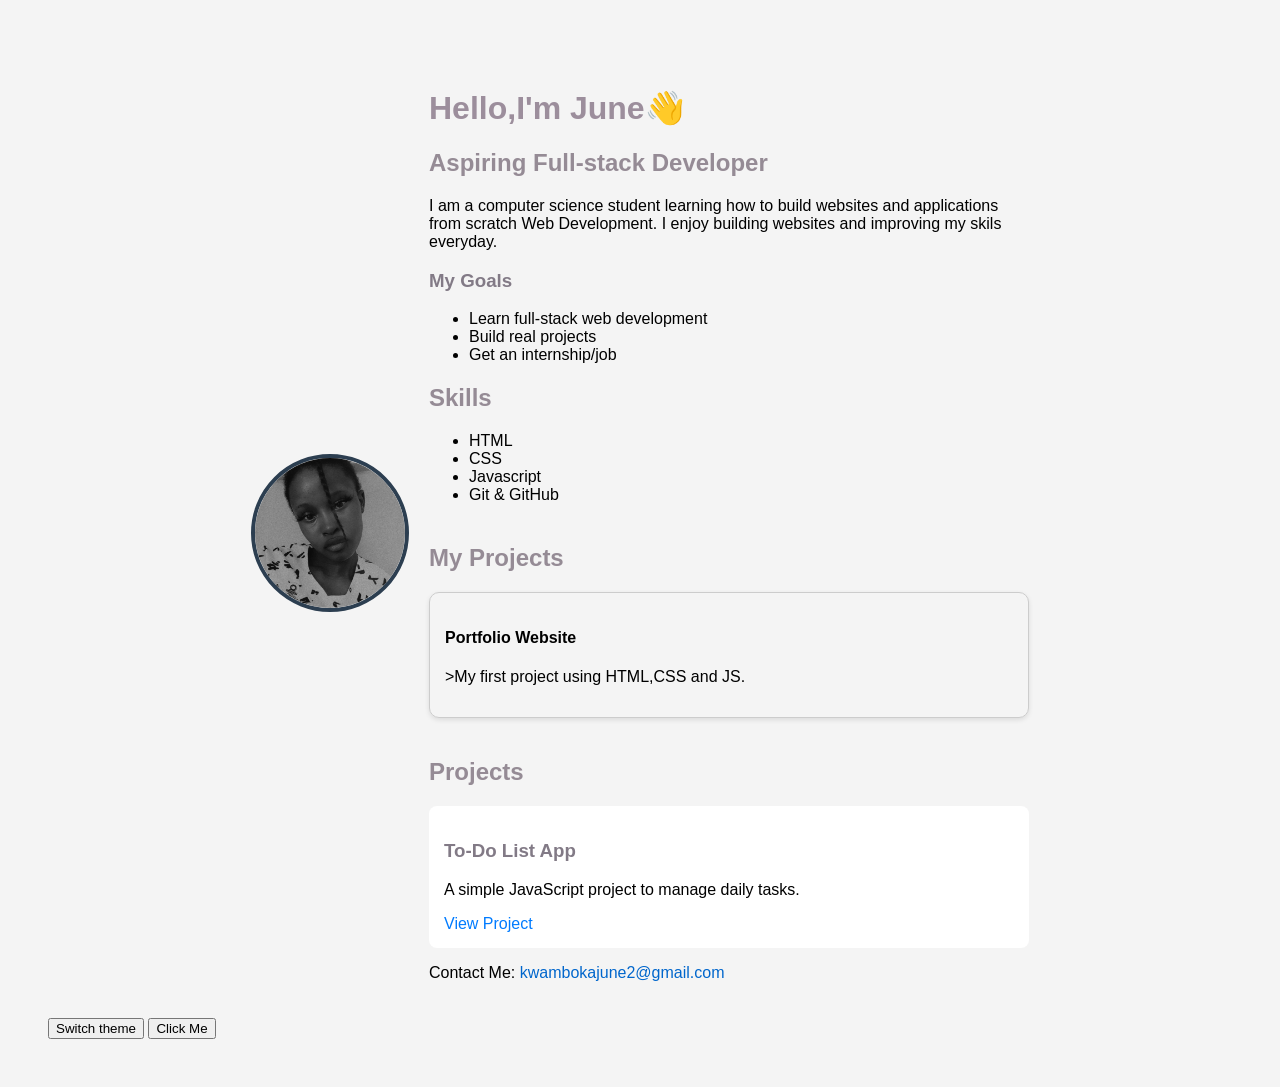
<file: index.html>
<!DOCTYPE html>
<html lang="en">
<head>
    <meta charset="UTF-8">
    <title>June Kwamboka|Portfolio</title>
    
    <meta name="viewport" content="width=device-width, initial-scale=1.0">
    <link rel="stylesheet"href="style.css">
    
    </head> 
<body>
    <div class="container">
        <img src="images/profile.jpg" alt="My photo" class="profile-img">
        <div class="content">
    <h1>Hello,I'm June👋</h1>

    <h2>Aspiring Full-stack Developer</h2>
    <p>
        I am a computer science student learning how to build websites and applications from scratch Web Development.
        I enjoy building websites and improving my skils everyday.
    </p>
    <h3>My Goals</h3>
    <ul>
        <li>Learn full-stack web development</li>
        <li>Build real projects</li>
        <li>Get an internship/job</li>
    </ul><section>
        <h2>Skills</h2>
        <ul>
            <li>HTML</li>
            <li>CSS</li>
            <li>Javascript</li>
            <li>Git & GitHub</li>
        </ul>
    </section>
     <section id="projects">
        <h2>My Projects</h2>
        <div class="projects-container">
            <div class="project-card">
            <h4>Portfolio Website</h4>
            <p>>My first project using HTML,CSS and JS.</p>
            </div>
        </div>
    </section>
    <section id="projects">
  <h2>Projects</h2>
  <div class="project">
    <h3>To-Do List App</h3>
    <p>A simple JavaScript project to manage daily tasks.</p>
    <a href="projects/todo-app/index.html" target="_blank">View Project</a>
  </div>
</section>
    <p>
        Contact Me:
        <a
        href="mailto:kwambokajune2@gmail.com">kwambokajune2@gmail.com
    </a>
    </p> 
    </div>
    </div>
    <button id="themeBtn">Switch theme</button>
    <button id="welcomeBtn">Click Me</button>


    <script src="script.js"></script>

</body>
</html>
<!-- Updated today-->
 <!-- Ready to deploy -->
  <!-- Ready for GitHub Pages deployment -->
</file>
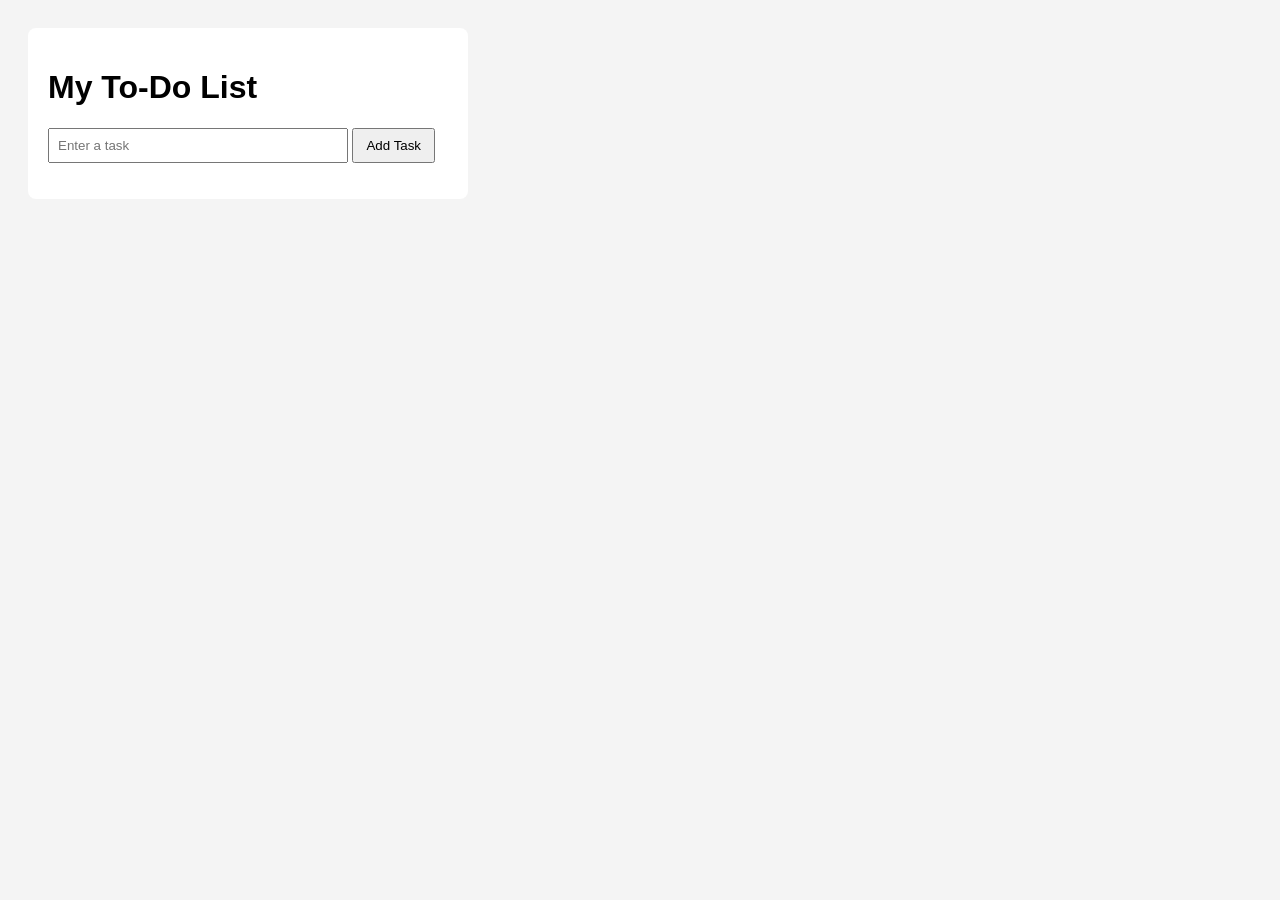
<file: projects/todo-app/index.html>
<!DOCTYPE html> 
<html lang="en">
<head>
    <meta charset="UTF-8">
    <title>To-Do List </title>
    
    <meta name="viewport" content="width=device-width, initial-scale=1.0">
    <link rel="stylesheet"href="style.css">
    
    </head>
<body>
    <div class="todo-container">
        <h1>My To-Do List</h1>
        <input type="text" id="taskInput" placeholder="Enter a task">
        <button id="addTaskBtn">Add Task</button>
        <ul id="taskList"></ul>
    </div>
    <script src="script.js"></script>   
</body>
</html>
</file>
<file: style.css>
body{
    font-family: Arial, sans-serif;
    background-color: #f4f4f4;
    color: #000;
    padding: 40px;
}
h1{
    color:#9c8e9c;
}
h2{
    color:#958b95;
}
h3{
    color: #827a86;
}
a{
    color:#0066cc;
    text-decoration:none;
}
a:hover{
    text-decoration:underline;
}
.container{
    display:flex;
    align-items:center;
    justify-content: center;
    padding: 20px;
    gap: 20px;
    max-width: 100%;
    box-sizing: border-box;
    
    
}
.dark-mode{
    background-color: #121212;
    color: #fff;

}

.button{
    padding: 10px 20px;
    border: none;
    border-radius: 8px;
    background-color: #333;
    color: white;
    font-size: 16px;
    cursor: pointer;
}
button hover{
    background-color: #555;
}
.project-container{
    display: flex;
    flex-wrap: wrap;
    gap: 20px;
}
#projects {
  margin-top: 40px;
}

.project {
  background: #fff;
  padding: 15px;
  margin-bottom: 15px;
  border-radius: 8px;
}

.project a {
  color: #007bff;
  text-decoration: none;
}

.project a:hover {
  text-decoration: underline;
}
.project-card{
    border: 1px solid #ccc;
    padding: 15px;
    border-radius: 10px;
    flex: 1 1 200px;
    box-shadow: 0 2px 5px rgba(0,0,0,0.1);
}
.profile-img{
    width: 150px;
    height: 150px;
    border-radius:50%;
    max-width: 100%;
    object-fit:cover;
    border:4px solid #2c3e50;
}
.content{
    max-width:600px;
} 
@media (max-width: 768px){
    .container{
        flex-direction:column;
        text-align:center;
    }
    .profile-img{
        width:150px;
        height:150px;
    }
}
</file>
<file: projects/todo-app/style.css>
body{
    font-family: Arial, sans-serif;
    background: #f4f4f4;
    padding: 20px;
}
.todo-container{
    max-width: 400px;
    background: white;
    padding: 20px;
    border-radius: 8px;
}
.completed{
    text-decoration: line-through;
    color: gray;
}
input{
    width: 70%;
    padding: 8px;
}
button{
    padding: 8px 12px;
    cursor: pointer;
}
li{
    margin-top: 10px;
    display: flex;
    justify-content: space-between;
}
</file>
